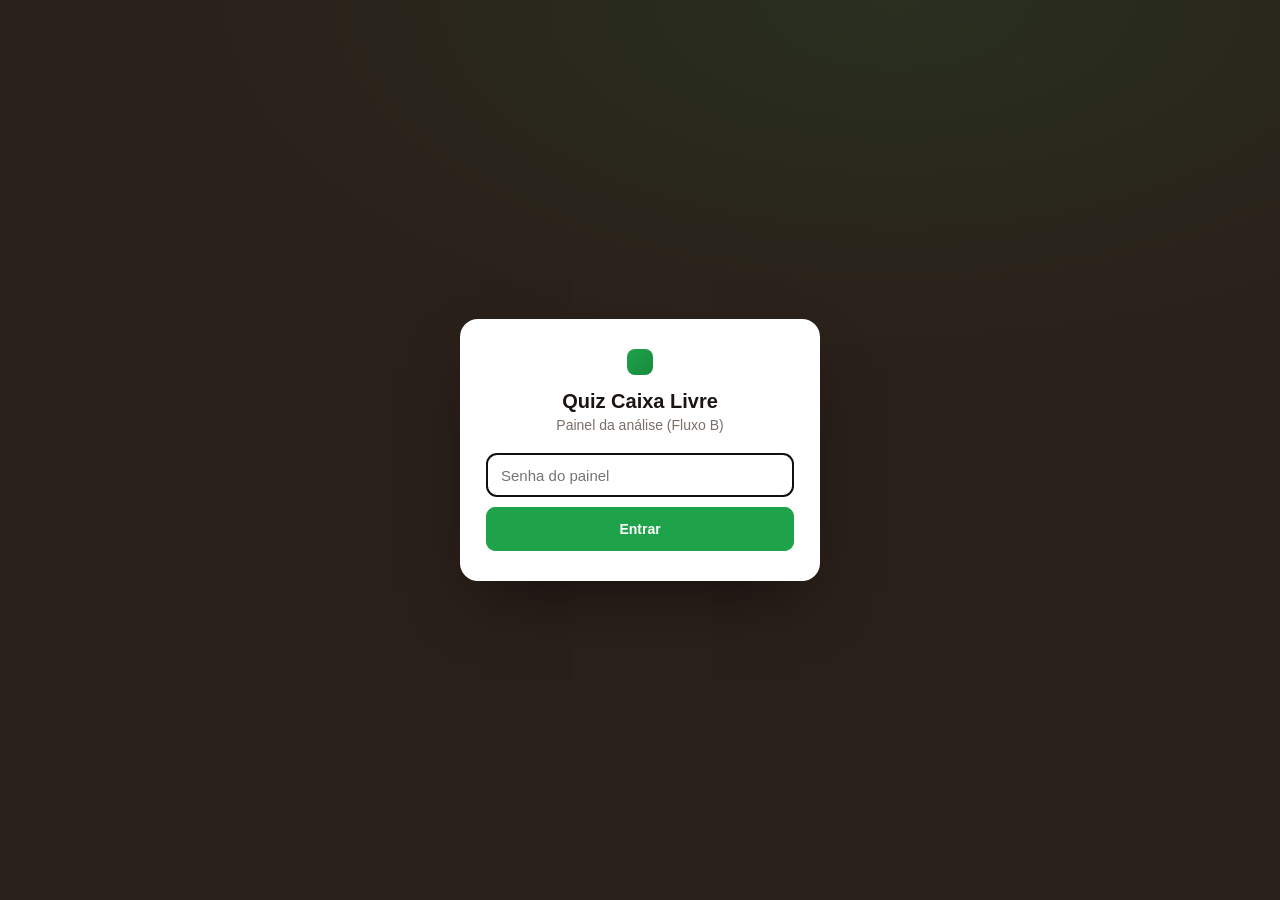
<file: public/admin/index.html>
<!doctype html>
<html lang="pt-BR">
<head>
  <meta charset="utf-8">
  <meta name="viewport" content="width=device-width, initial-scale=1">
  <meta name="robots" content="noindex, nofollow">
  <title>Admin · Quiz Caixa Livre</title>
  <link rel="stylesheet" href="admin.css">
</head>
<body>

  <!-- login -->
  <div id="login" class="login" hidden>
    <form class="login-card" id="login-form">
      <div class="brand-dot"></div>
      <h1>Quiz Caixa Livre</h1>
      <p>Painel da análise (Fluxo B)</p>
      <input id="login-pw" type="password" placeholder="Senha do painel" autocomplete="current-password" required>
      <button class="b b-pri" type="submit">Entrar</button>
      <p class="login-err" id="login-err" hidden></p>
    </form>
  </div>

  <!-- app -->
  <div id="shell" class="shell" hidden>
    <header class="top">
      <div class="brand"><span class="brand-dot"></span><div><b>Quiz Caixa Livre</b><small>Análise · Fluxo B</small></div></div>
      <nav class="tabs" id="tabs">
        <button data-tab="fluxo" class="on">Fluxo</button>
        <button data-tab="leads">Leads</button>
        <button data-tab="funil">Funil</button>
        <button data-tab="config">Configurações</button>
      </nav>
      <div class="top-actions">
        <span class="status" id="status">Carregando…</span>
        <button class="b" id="btn-save" title="Ctrl/⌘ + S">Salvar rascunho</button>
        <button class="b b-pri" id="btn-publish">Publicar</button>
        <a class="b b-ghost" href="/" target="_blank" rel="noopener">Abrir quiz ↗</a>
        <button class="b b-ghost" id="btn-logout" title="Sair">Sair</button>
      </div>
    </header>

    <!-- FLUXO -->
    <section class="view" id="v-fluxo">
      <div class="flow">
        <div class="canvas-wrap">
          <div class="canvas-tools">
            <button class="b b-sm" data-act="add-screen">+ Nova tela</button>
            <button class="b b-sm" data-act="dup-screen">Duplicar</button>
            <button class="b b-sm" data-act="move-up" title="Mover pra antes">↑</button>
            <button class="b b-sm" data-act="move-down" title="Mover pra depois">↓</button>
            <button class="b b-sm b-danger" data-act="del-screen">Excluir</button>
            <span class="sep"></span>
            <label class="chk"><input type="checkbox" id="show-nums" checked> números do funil</label>
            <span class="sep"></span>
            <button class="b b-sm" data-act="zoom-out">−</button>
            <span class="zoom" id="zoom">90%</span>
            <button class="b b-sm" data-act="zoom-in">+</button>
            <button class="b b-sm" data-act="zoom-fit">Ajustar</button>
          </div>
          <div class="palette" id="palette"></div>
          <div class="warn" id="warn" hidden></div>
          <div class="canvas" id="canvas">
            <div class="world" id="world">
              <svg class="edges" id="edges"></svg>
              <div id="nodes"></div>
            </div>
            <div class="trash" id="trash"></div>
          </div>
          <div class="legend" id="legend"></div>
        </div>

        <aside class="editor" id="editor"></aside>

        <aside class="preview">
          <div class="pv-head">
            <b>Prévia</b>
            <select id="pv-perfil" title="Respostas de exemplo usadas na prévia">
              <option value="R1">Exemplo perfil R1</option>
              <option value="R2">Exemplo perfil R2</option>
              <option value="R3">Exemplo perfil R3</option>
              <option value="ZERO">Exemplo já guarda 30%</option>
            </select>
          </div>
          <div class="phone"><iframe id="pv" src="/?preview=1" title="Prévia do quiz"></iframe></div>
          <p class="pv-note">A prévia usa o rascunho e respostas de exemplo (nome Ana). Nada aqui é rastreado.</p>
        </aside>
      </div>
    </section>

    <!-- LEADS -->
    <section class="view" id="v-leads" hidden>
      <div class="page">
        <div class="page-head">
          <h2>Leads</h2>
          <div class="row-gap">
            <div class="datef" id="leads-datef"></div>
            <input id="leads-q" placeholder="Buscar nome, e-mail, WhatsApp, campanha, conjunto ou anúncio">
            <button class="b" id="leads-reload">Atualizar</button>
            <button class="b b-pri" id="leads-csv">Exportar CSV</button>
          </div>
        </div>
        <div class="kpis" id="leads-kpis"></div>
        <div class="table-wrap"><table class="tbl" id="leads-tbl"></table></div>
        <div class="pager" id="leads-pager"></div>
      </div>
    </section>

    <!-- FUNIL -->
    <section class="view" id="v-funil" hidden>
      <div class="page">
        <div class="page-head">
          <h2>Funil por tela</h2>
          <div class="row-gap">
            <div class="datef" id="funil-datef"></div>
            <button class="b" id="funil-reload">Atualizar</button>
          </div>
        </div>
        <p class="muted">Sessões únicas que chegaram em cada tela. As 3 maiores quedas aparecem em vermelho.</p>
        <div class="kpis" id="funil-kpis"></div>
        <div class="funnel" id="funil"></div>
      </div>
    </section>

    <!-- CONFIG -->
    <section class="view" id="v-config" hidden>
      <div class="page" id="config-page"></div>
    </section>
  </div>

  <div class="modal" id="modal" hidden><div class="modal-card" id="modal-card"></div></div>
  <div class="toast" id="toast" hidden></div>

  <script src="admin.js"></script>
</body>
</html>
</file>
<file: public/admin/admin.css>
:root {
  --pri: #1FA34A; --pri-d: #178A3D; --gold: #D4A544; --esp: #2A201A;
  --bg: #F4F1EC; --panel: #FFFFFF; --line: #E7E1D8; --line-2: #D9D1C5;
  --ink: #1B1512; --muted: #7A7068; --danger: #C2413A;
  --font: -apple-system, BlinkMacSystemFont, "Inter", "Segoe UI", Roboto, Arial, sans-serif;
}
* { box-sizing: border-box; margin: 0; padding: 0; }
html, body { height: 100%; }
body { font-family: var(--font); font-size: 14px; color: var(--ink); background: var(--bg); -webkit-font-smoothing: antialiased; }
button, input, select, textarea { font: inherit; color: inherit; }
button { cursor: pointer; background: none; border: 0; }
[hidden] { display: none !important; }
.muted { color: var(--muted); }

/* botões */
.b { display: inline-flex; align-items: center; gap: 6px; height: 34px; padding: 0 14px; border-radius: 9px; border: 1px solid var(--line-2); background: #fff; font-weight: 600; font-size: 13px; text-decoration: none; color: var(--ink); white-space: nowrap; transition: background .12s, border-color .12s; }
.b:hover { background: #FAF8F5; border-color: #C9BFB1; }
.b:disabled { opacity: .45; pointer-events: none; }
.b-pri { background: var(--pri); border-color: var(--pri); color: #fff; }
.b-pri:hover { background: var(--pri-d); border-color: var(--pri-d); }
.b-ghost { border-color: transparent; background: transparent; }
.b-danger { color: var(--danger); }
.b-sm { height: 30px; padding: 0 10px; font-size: 12.5px; }

/* login */
.login { min-height: 100%; display: grid; place-items: center; background: radial-gradient(1200px 600px at 70% 0%, rgba(31,163,74,.12), transparent 60%), var(--esp); padding: 20px; }
.login-card { width: 100%; max-width: 360px; background: #fff; border-radius: 18px; padding: 30px 26px; text-align: center; box-shadow: 0 30px 60px -20px rgba(0,0,0,.5); }
.login-card h1 { font-size: 20px; margin-top: 12px; }
.login-card p { color: var(--muted); margin-top: 4px; }
.login-card input { width: 100%; height: 44px; border: 1px solid var(--line-2); border-radius: 10px; padding: 0 14px; margin-top: 20px; font-size: 15px; }
.login-card .b { width: 100%; height: 44px; justify-content: center; margin-top: 10px; font-size: 14px; }
.login-err { color: var(--danger) !important; font-size: 13px; }
.brand-dot { width: 26px; height: 26px; border-radius: 8px; background: linear-gradient(135deg, var(--pri), var(--pri-d)); display: inline-block; flex: none; }

/* topo */
.shell { height: 100%; display: flex; flex-direction: column; }
.top { height: 58px; flex: none; display: flex; align-items: center; gap: 18px; padding: 0 16px; background: #fff; border-bottom: 1px solid var(--line); }
.brand { display: flex; align-items: center; gap: 10px; min-width: 190px; }
.brand b { display: block; font-size: 14px; }
.brand small { color: var(--muted); font-size: 12px; }
.tabs { display: flex; gap: 2px; background: #F4F1EC; padding: 3px; border-radius: 10px; }
.tabs button { padding: 7px 14px; border-radius: 8px; font-weight: 600; color: var(--muted); }
.tabs button.on { background: #fff; color: var(--ink); box-shadow: 0 1px 3px rgba(0,0,0,.08); }
.top-actions { margin-left: auto; display: flex; align-items: center; gap: 8px; }
.status { font-size: 12.5px; color: var(--muted); padding: 5px 10px; border-radius: 99px; background: #F4F1EC; white-space: nowrap; }
.status.dirty { background: #FFF4E0; color: #9A6200; }
.status.ok { background: #E8F6EC; color: var(--pri-d); }

.view { flex: 1; min-height: 0; }

/* fluxo */
.flow { height: 100%; display: grid; grid-template-columns: minmax(0, 1fr) 380px 360px; }
.canvas-wrap { position: relative; min-width: 0; display: flex; flex-direction: column; border-right: 1px solid var(--line); }
.canvas-tools { display: flex; align-items: center; gap: 6px; padding: 8px 10px; background: #fff; border-bottom: 1px solid var(--line); flex-wrap: wrap; }
.canvas-tools .sep { width: 1px; height: 20px; background: var(--line); margin: 0 4px; }
.chk { display: inline-flex; align-items: center; gap: 6px; font-size: 12.5px; color: var(--muted); }
.zoom { min-width: 42px; text-align: center; font-size: 12px; color: var(--muted); }
.warn { background: #FFF4E0; color: #7A4E00; border-bottom: 1px solid #F3DDAE; padding: 8px 12px; font-size: 12.5px; }
.warn li { margin-left: 16px; }
.canvas { flex: 1; position: relative; overflow: hidden; cursor: grab;
  background-color: #F7F4EF; background-image: radial-gradient(#D9D1C5 1px, transparent 1px); background-size: 22px 22px; }
.canvas.panning { cursor: grabbing; }
.world { position: absolute; left: 0; top: 0; transform-origin: 0 0; }
.edges { position: absolute; left: 0; top: 0; overflow: visible; pointer-events: none; }
.edges path { fill: none; stroke: #B9AE9F; stroke-width: 2; }
.edges path.branch { stroke: #8E8273; stroke-dasharray: 5 4; }

.node { position: absolute; background: #fff; border: 1.5px solid var(--line-2); border-radius: 14px; padding: 10px 12px; cursor: pointer; display: flex; flex-direction: column; gap: 6px;
  box-shadow: 0 1px 2px rgba(0,0,0,.04), 0 8px 18px -14px rgba(27,21,18,.35); transition: border-color .12s, box-shadow .12s, transform .12s; user-select: none; }
.node::before { content: ""; position: absolute; left: -1.5px; top: 12px; bottom: 12px; width: 4px; border-radius: 0 4px 4px 0; background: var(--c); }
.node:hover { border-color: #BFB3A3; transform: translateY(-1px); }
.node.sel { border-color: var(--pri); box-shadow: 0 0 0 3px rgba(31,163,74,.22), 0 12px 24px -14px rgba(27,21,18,.4); }

/* arrasta e solta no fluxo */
.canvas { touch-action: none; }
.node[data-drag] { cursor: grab; }
.world.reflow .node:not(.dragging) { transition: left .18s ease, top .18s ease, border-color .12s, box-shadow .12s; }
.node.dragging { z-index: 20; cursor: grabbing; pointer-events: none; opacity: .96; border-color: var(--pri);
  box-shadow: 0 0 0 3px rgba(31,163,74,.22), 0 22px 40px -14px rgba(27,21,18,.5); transform: rotate(-1.5deg) scale(1.03); }
.drop-ph { position: absolute; border: 2px dashed var(--pri); border-radius: 14px; background: rgba(31,163,74,.07); pointer-events: none; }
.drop-ph[hidden] { display: none; }
body.dragging-any, body.dragging-any * { cursor: grabbing !important; user-select: none; }
.palette { display: flex; align-items: center; gap: 6px; flex-wrap: wrap; padding: 7px 10px; background: #FCFBF9; border-bottom: 1px solid var(--line); }
.pal-hint { font-size: 12px; color: var(--muted); margin-right: 2px; }
.pal-tip { margin-left: auto; }
.pal-item { border: 1.5px solid var(--line-2); border-left: 4px solid var(--c); background: #fff; border-radius: 9px; padding: 5px 10px; font-size: 12px; font-weight: 700; color: var(--ink);
  cursor: grab; user-select: none; touch-action: none; transition: border-color .12s, transform .12s; }
.pal-item:hover { border-color: var(--c); transform: translateY(-1px); }
.drag-ghost { position: fixed; z-index: 1000; pointer-events: none; transform: translate(-30%, -60%) rotate(-2deg); background: #fff; border: 1.5px solid var(--c); border-left: 5px solid var(--c);
  border-radius: 12px; padding: 12px 16px; font-size: 13px; font-weight: 700; color: var(--ink); box-shadow: 0 18px 36px -12px rgba(27,21,18,.45); white-space: nowrap; }
.trash { position: absolute; left: 50%; bottom: 16px; transform: translateX(-50%); z-index: 30; display: none; padding: 12px 22px; border-radius: 12px; background: #fff;
  border: 2px dashed var(--danger); color: var(--danger); font-size: 13px; font-weight: 700; box-shadow: 0 10px 24px -12px rgba(27,21,18,.35); }
.trash.show { display: block; }
.trash.over { background: var(--danger); color: #fff; border-style: solid; }
.trash.no { border-color: var(--line-2); color: var(--muted); }
.trash.no.over { background: #F4F1EC; color: var(--muted); }
.n-top { display: flex; align-items: center; gap: 6px; font-size: 11px; color: var(--muted); }
.n-num { min-width: 20px; height: 20px; border-radius: 6px; background: #F4F1EC; color: var(--ink); font-weight: 700; display: grid; place-items: center; font-size: 11px; padding: 0 4px; }
.n-type { font-weight: 700; color: var(--c); text-transform: uppercase; letter-spacing: .04em; font-size: 10.5px; white-space: nowrap; overflow: hidden; text-overflow: ellipsis; }
.n-lock { margin-left: auto; font-size: 11px; opacity: .7; }
.n-title { font-size: 13px; font-weight: 600; line-height: 1.3; display: -webkit-box; -webkit-line-clamp: 2; -webkit-box-orient: vertical; overflow: hidden; }
.n-foot { margin-top: auto; display: flex; align-items: center; gap: 4px; flex-wrap: wrap; }
.tag { font-size: 10.5px; padding: 2px 6px; border-radius: 5px; background: #F4F1EC; color: var(--muted); font-weight: 600; }
.tag.var { background: #EEF6FF; color: #2563EB; }
.tag.tip { background: #FFF6E5; color: #9A6200; }
.tag.calc { background: #E8F6EC; color: var(--pri-d); }
.metric { margin-left: auto; font-size: 11px; font-weight: 700; color: var(--ink); background: #F4F1EC; padding: 2px 7px; border-radius: 99px; }
.metric.low { background: #FDECEA; color: var(--danger); }
.legend { position: absolute; left: 12px; bottom: 12px; display: flex; gap: 10px; flex-wrap: wrap; background: rgba(255,255,255,.92); padding: 6px 10px; border-radius: 10px; border: 1px solid var(--line); font-size: 11px; color: var(--muted); max-width: calc(100% - 24px); }
.legend i { display: inline-block; width: 8px; height: 8px; border-radius: 2px; margin-right: 4px; vertical-align: middle; }

/* editor */
.editor { background: #fff; overflow-y: auto; border-right: 1px solid var(--line); }
.ed-head { position: sticky; top: 0; z-index: 2; background: #fff; padding: 14px 16px 10px; border-bottom: 1px solid var(--line); }
.ed-head .n-type { font-size: 11px; }
.ed-head h3 { font-size: 15px; margin-top: 4px; line-height: 1.3; }
.ed-head .ed-id { color: var(--muted); font-size: 11.5px; margin-top: 2px; }
.ed-body { padding: 12px 16px 40px; }
.ed-note { background: #F7F4EF; border-radius: 10px; padding: 10px 12px; font-size: 12.5px; color: var(--muted); margin-bottom: 12px; line-height: 1.45; }
.ed-sec { margin-top: 18px; padding-top: 14px; border-top: 1px solid var(--line); }
.ed-sec > h4 { font-size: 11.5px; text-transform: uppercase; letter-spacing: .06em; color: var(--muted); margin-bottom: 8px; }
.f { display: block; margin-top: 10px; }
.f > span { display: block; font-size: 12px; font-weight: 600; margin-bottom: 4px; }
.f input, .f textarea, .f select, .list-row input, .list-row textarea { width: 100%; border: 1px solid var(--line-2); border-radius: 8px; padding: 8px 10px; background: #fff; outline: none; font-size: 13.5px; line-height: 1.4; }
.f textarea, .list-row textarea { resize: vertical; min-height: 60px; }
.f input:focus, .f textarea:focus, .list-row input:focus, .list-row textarea:focus { border-color: var(--pri); box-shadow: 0 0 0 3px rgba(31,163,74,.15); }
.f small { display: block; color: var(--muted); font-size: 11.5px; margin-top: 4px; line-height: 1.4; }
.chips { display: flex; gap: 4px; flex-wrap: wrap; margin-top: 6px; }
.chip { font-size: 11px; padding: 3px 7px; border-radius: 6px; background: #EEF6FF; color: #2563EB; font-weight: 600; }
.chip:hover { background: #DCEBFF; }
.opt-row { display: grid; grid-template-columns: 44px 1fr auto; gap: 6px; align-items: start; padding: 8px; border: 1px solid var(--line); border-radius: 10px; margin-top: 6px; background: #FCFBF9; }
.opt-row .emo { text-align: center; padding: 8px 4px; }
.opt-row .opt-main { display: grid; gap: 6px; }
.opt-row .opt-meta { display: flex; gap: 6px; align-items: center; }
.opt-row .opt-meta input { flex: 1; }
.opt-row .num { max-width: 110px; }
.opt-row .code { font-size: 10.5px; color: var(--muted); background: #F1EDE6; padding: 2px 6px; border-radius: 5px; white-space: nowrap; }
.opt-row .acts { display: flex; flex-direction: column; gap: 4px; }
.ib { width: 26px; height: 26px; border-radius: 7px; border: 1px solid var(--line-2); background: #fff; font-size: 12px; display: grid; place-items: center; }
.ib:hover { background: #F4F1EC; }
.ib.del:hover { color: var(--danger); border-color: var(--danger); }
.list-row { display: grid; grid-template-columns: 1fr auto; gap: 6px; margin-top: 6px; align-items: start; }
.list-row .acts { display: flex; gap: 4px; }
.add { margin-top: 8px; font-size: 12.5px; font-weight: 700; color: var(--pri-d); }
.blk-card { border: 1px solid var(--line); border-radius: 12px; padding: 10px 12px; margin-top: 10px; background: #FCFBF9; }
.blk-card .bh { display: flex; align-items: center; gap: 6px; }
.blk-card .bh b { font-size: 12.5px; }
.blk-card .bh .acts { margin-left: auto; display: flex; gap: 4px; }
.thumb { width: 100%; max-height: 120px; object-fit: contain; border-radius: 8px; background: #F4F1EC; margin-top: 6px; border: 1px solid var(--line); }
.rules { font-size: 13px; line-height: 1.55; }
.rules code { background: #F1EDE6; padding: 1px 5px; border-radius: 4px; font-size: 12px; }
.rules li { margin: 6px 0 0 18px; }

/* prévia */
.preview { background: #EFEBE4; display: flex; flex-direction: column; align-items: center; padding: 12px; overflow-y: auto; }
.pv-head { width: 100%; display: flex; align-items: center; justify-content: space-between; gap: 8px; margin-bottom: 10px; }
.pv-head select { height: 30px; border-radius: 8px; border: 1px solid var(--line-2); padding: 0 8px; background: #fff; font-size: 12.5px; }
.phone { width: 336px; height: 690px; border-radius: 40px; background: #111; padding: 12px; box-shadow: 0 30px 50px -30px rgba(0,0,0,.55); flex: none; }
.phone iframe { width: 390px; height: 776px; border: 0; border-radius: 30px; background: #fff; transform: scale(.8205); transform-origin: 0 0; }
.pv-note { font-size: 11.5px; color: var(--muted); text-align: center; margin-top: 10px; max-width: 300px; }

/* páginas */
.page { height: 100%; overflow-y: auto; padding: 22px 26px 60px; max-width: 1240px; margin: 0 auto; }
.page-head { display: flex; align-items: center; justify-content: space-between; gap: 12px; flex-wrap: wrap; }
.page-head h2 { font-size: 20px; }
.row-gap { display: flex; gap: 8px; align-items: center; flex-wrap: wrap; }
.row-gap input, .row-gap select { height: 34px; border: 1px solid var(--line-2); border-radius: 9px; padding: 0 12px; background: #fff; min-width: 280px; }
.row-gap select { min-width: 170px; }
.kpis { display: grid; grid-template-columns: repeat(auto-fit, minmax(170px, 1fr)); gap: 10px; margin-top: 16px; }
.kpi { background: #fff; border: 1px solid var(--line); border-radius: 14px; padding: 14px 16px; }
.kpi span { color: var(--muted); font-size: 12px; font-weight: 600; }
.kpi b { display: block; font-size: 24px; margin-top: 2px; }
.table-wrap { margin-top: 16px; background: #fff; border: 1px solid var(--line); border-radius: 14px; overflow: auto; }
.tbl { width: 100%; border-collapse: collapse; font-size: 13px; }
.tbl th { text-align: left; font-size: 11.5px; text-transform: uppercase; letter-spacing: .04em; color: var(--muted); padding: 10px 12px; border-bottom: 1px solid var(--line); background: #FAF8F5; white-space: nowrap; position: sticky; top: 0; }
.tbl td { padding: 10px 12px; border-bottom: 1px solid #F1ECE4; vertical-align: top; }
.tbl tr:hover td { background: #FCFBF9; cursor: pointer; }
.tbl a { color: var(--pri-d); font-weight: 600; text-decoration: none; }
.pill { display: inline-block; font-size: 11px; font-weight: 700; padding: 2px 8px; border-radius: 99px; background: #F4F1EC; }
.pill.R1 { background: #EEF6FF; color: #2563EB; }
.pill.R2 { background: #FDECEA; color: var(--danger); }
.pill.R3 { background: #E8F6EC; color: var(--pri-d); }
.pager { display: flex; gap: 8px; justify-content: flex-end; align-items: center; margin-top: 12px; color: var(--muted); }
.empty { padding: 40px; text-align: center; color: var(--muted); }

.funnel { margin-top: 16px; background: #fff; border: 1px solid var(--line); border-radius: 14px; padding: 8px 16px; }
.fr { display: grid; grid-template-columns: 34px minmax(160px, 320px) 1fr 70px 70px 80px; gap: 12px; align-items: center; padding: 9px 0; border-bottom: 1px solid #F1ECE4; font-size: 13px; }
.fr:last-child { border-bottom: 0; }
.fr.head { font-size: 11.5px; color: var(--muted); text-transform: uppercase; letter-spacing: .04em; font-weight: 700; }
.fr .lbl { white-space: nowrap; overflow: hidden; text-overflow: ellipsis; }
.fr .bar { height: 10px; background: #F1ECE4; border-radius: 99px; overflow: hidden; }
.fr .bar i { display: block; height: 100%; background: var(--pri); border-radius: 99px; }
.fr .drop { text-align: right; color: var(--muted); }
.fr.bad .drop { color: var(--danger); font-weight: 700; }
.fr.bad .bar i { background: var(--danger); }
.fr .n { text-align: right; font-weight: 700; }
.fr .pc { text-align: right; color: var(--muted); }

.card { background: #fff; border: 1px solid var(--line); border-radius: 14px; padding: 16px 18px; margin-top: 16px; }
.card h3 { font-size: 15px; }
.card .sub { color: var(--muted); font-size: 12.5px; margin-top: 2px; }
.grid2 { display: grid; grid-template-columns: repeat(auto-fit, minmax(280px, 1fr)); gap: 0 18px; }
.swatches { display: flex; gap: 8px; flex-wrap: wrap; margin-top: 10px; }
.color { display: flex; align-items: center; gap: 8px; border: 1px solid var(--line); border-radius: 10px; padding: 6px 8px; font-size: 12px; }
.color input[type=color] { width: 28px; height: 28px; border: 0; padding: 0; background: none; border-radius: 6px; cursor: pointer; }
.hist { list-style: none; margin-top: 10px; }
.hist li { display: flex; align-items: center; gap: 10px; padding: 9px 0; border-bottom: 1px solid #F1ECE4; font-size: 13px; }
.hist li span { color: var(--muted); }
.hist li .b { margin-left: auto; }

/* modal + toast */
.modal { position: fixed; inset: 0; background: rgba(27,21,18,.45); display: grid; place-items: center; z-index: 50; padding: 20px; }
.modal-card { width: 100%; max-width: 520px; max-height: 86vh; overflow: auto; background: #fff; border-radius: 16px; padding: 20px; box-shadow: 0 30px 60px -20px rgba(0,0,0,.45); }
.modal-card h3 { font-size: 17px; }
.modal-card p { color: var(--muted); margin-top: 6px; line-height: 1.5; }
.modal-card textarea { width: 100%; border: 1px solid var(--line-2); border-radius: 10px; padding: 10px; margin-top: 12px; min-height: 70px; }
.modal-acts { display: flex; justify-content: flex-end; gap: 8px; margin-top: 16px; }
.type-grid { display: grid; grid-template-columns: 1fr 1fr; gap: 8px; margin-top: 14px; }
.type-grid button { text-align: left; border: 1.5px solid var(--line); border-radius: 12px; padding: 12px; }
.type-grid button:hover { border-color: var(--pri); }
.type-grid b { display: block; font-size: 13px; }
.type-grid small { color: var(--muted); }
.kv { display: grid; grid-template-columns: 170px 1fr; gap: 6px 12px; margin-top: 12px; font-size: 13px; }
.kv dt { color: var(--muted); }
.toast { position: fixed; bottom: 18px; left: 50%; transform: translateX(-50%); background: var(--esp); color: #fff; padding: 10px 16px; border-radius: 10px; font-size: 13px; z-index: 60; box-shadow: 0 10px 30px -10px rgba(0,0,0,.5); }
.toast.err { background: var(--danger); }

@media (max-width: 1320px) {
  .flow { grid-template-columns: minmax(0, 1fr) 360px; }
  .preview { display: none; }
}
@media (max-width: 900px) {
  .flow { grid-template-columns: 1fr; grid-template-rows: 55% 45%; }
  .editor { border-right: 0; border-top: 1px solid var(--line); }
  .top { gap: 10px; overflow-x: auto; }
  .brand { min-width: auto; }
  .brand div { display: none; }
}
.f.chkf { display: flex; align-items: center; gap: 8px; cursor: pointer; }
.f.chkf input { width: auto; margin: 0; }
.f.chkf span { margin: 0; font-weight: 600; }
.nf-chips { display: flex; flex-wrap: wrap; gap: 6px; margin-top: 4px; }
.nf-chip { border: 1.5px solid var(--line-2); background: #fff; border-radius: 99px; padding: 4px 10px; font-size: 12px; cursor: pointer; color: var(--ink); }
.nf-chip.on { border-color: var(--pri); background: rgba(31,163,74,.1); color: var(--pri-d); font-weight: 700; }
.datef { display: inline-flex; align-items: center; gap: 6px; flex-wrap: wrap; }
.df-custom { display: inline-flex; align-items: center; gap: 6px; }
.df-custom[hidden] { display: none; }
.datef input[type=date] { width: auto; }
.kpi small { display: block; margin-top: 2px; font-size: 12px; color: var(--muted); }
@media (min-width: 1100px) { #funil-kpis { grid-template-columns: repeat(7, minmax(0, 1fr)); } }
.nf-teste { margin-top: 14px; padding-top: 12px; border-top: 1px solid var(--line); }
.nf-teste .muted { font-size: 12.5px; margin: 4px 0 8px; }
.wt-pre { white-space: pre-wrap; word-break: break-word; max-height: 220px; overflow: auto; background: rgba(0,0,0,.04); border-radius: 8px; padding: 8px 10px; margin-top: 8px; font-size: 11.5px; }
</file>
